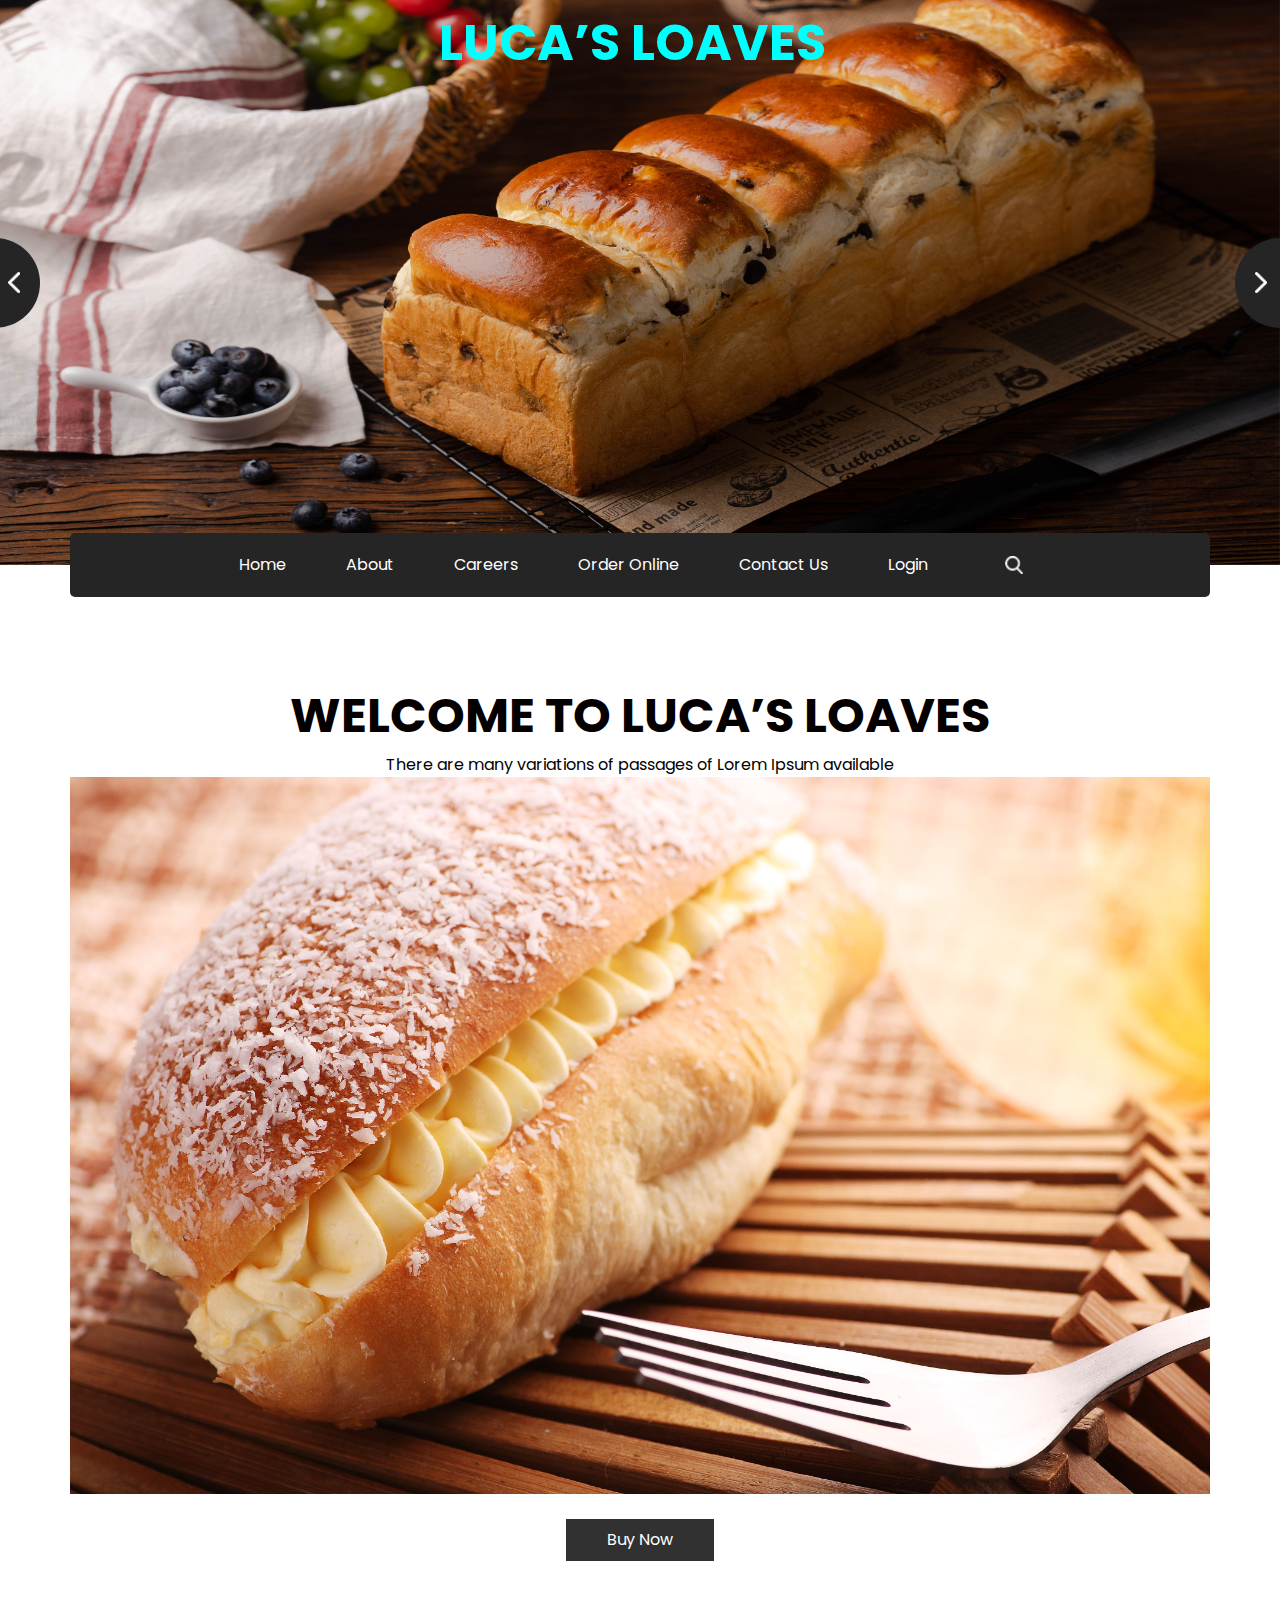
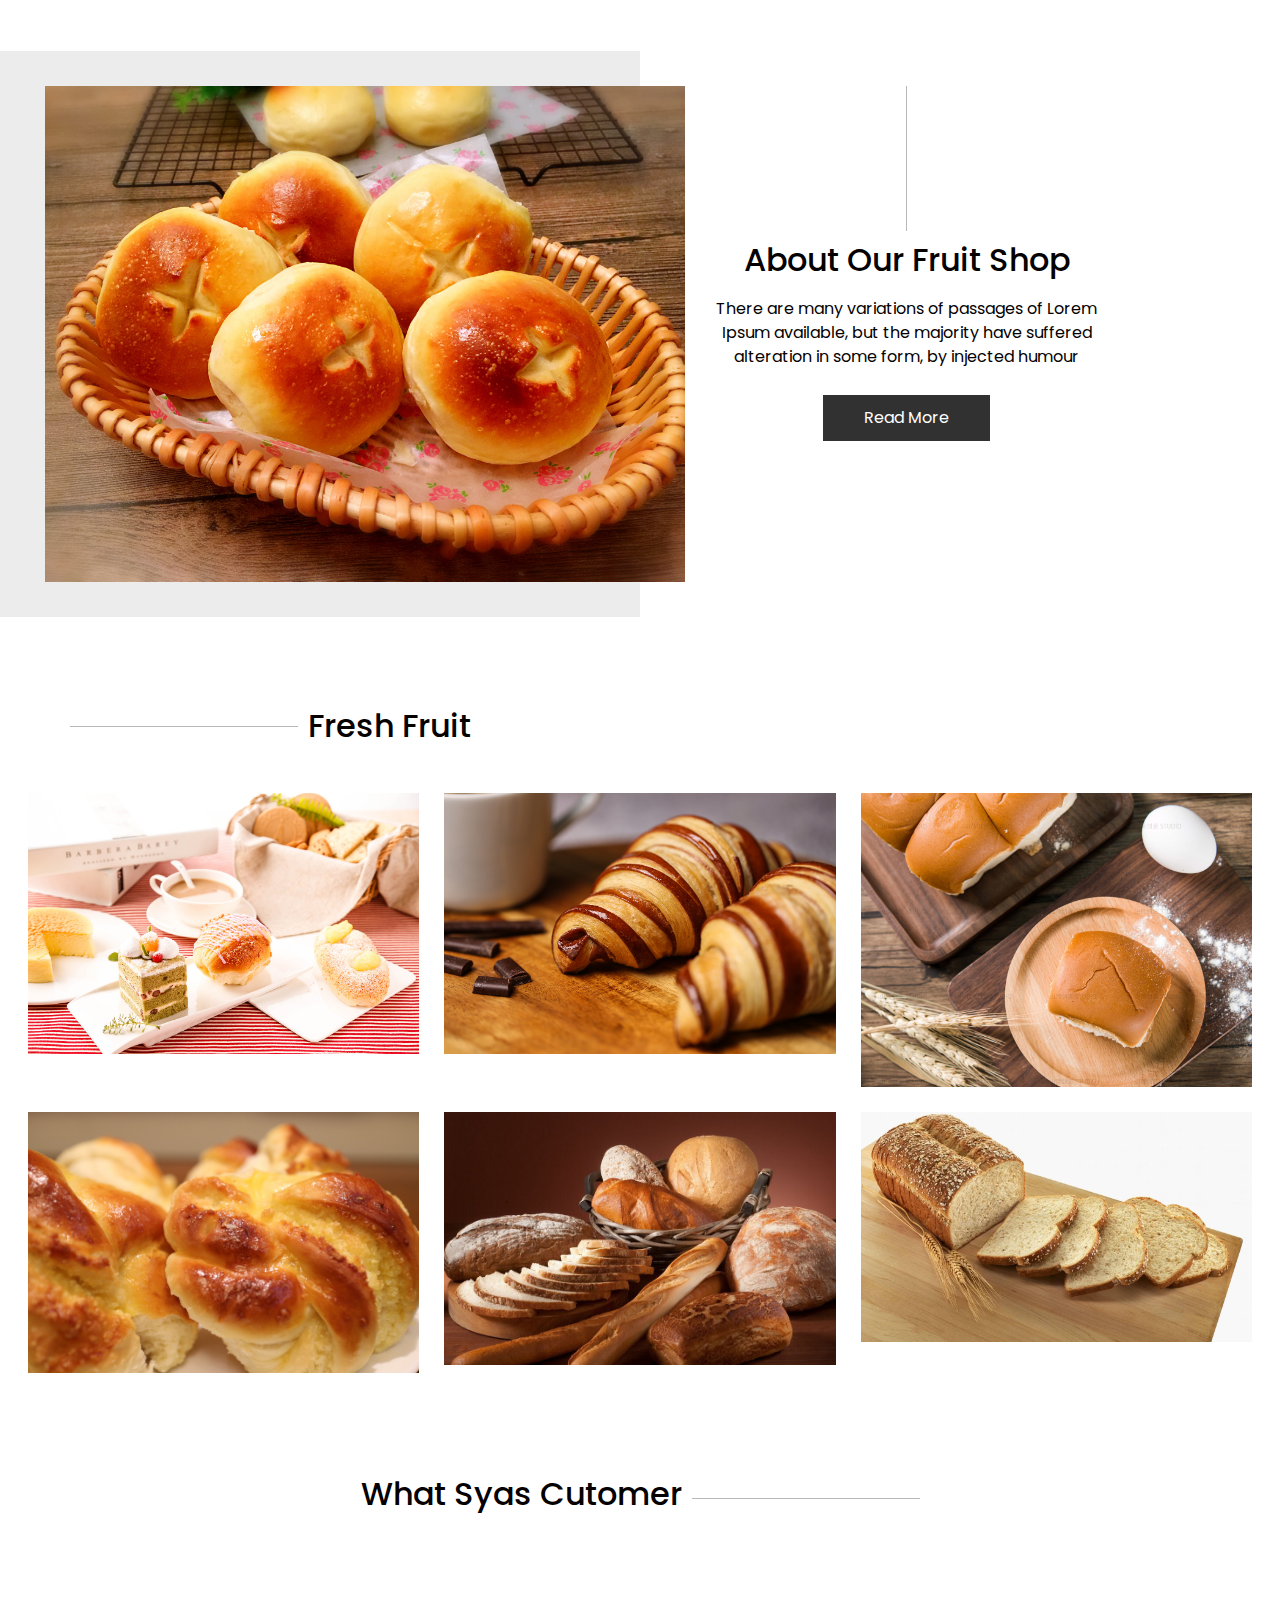
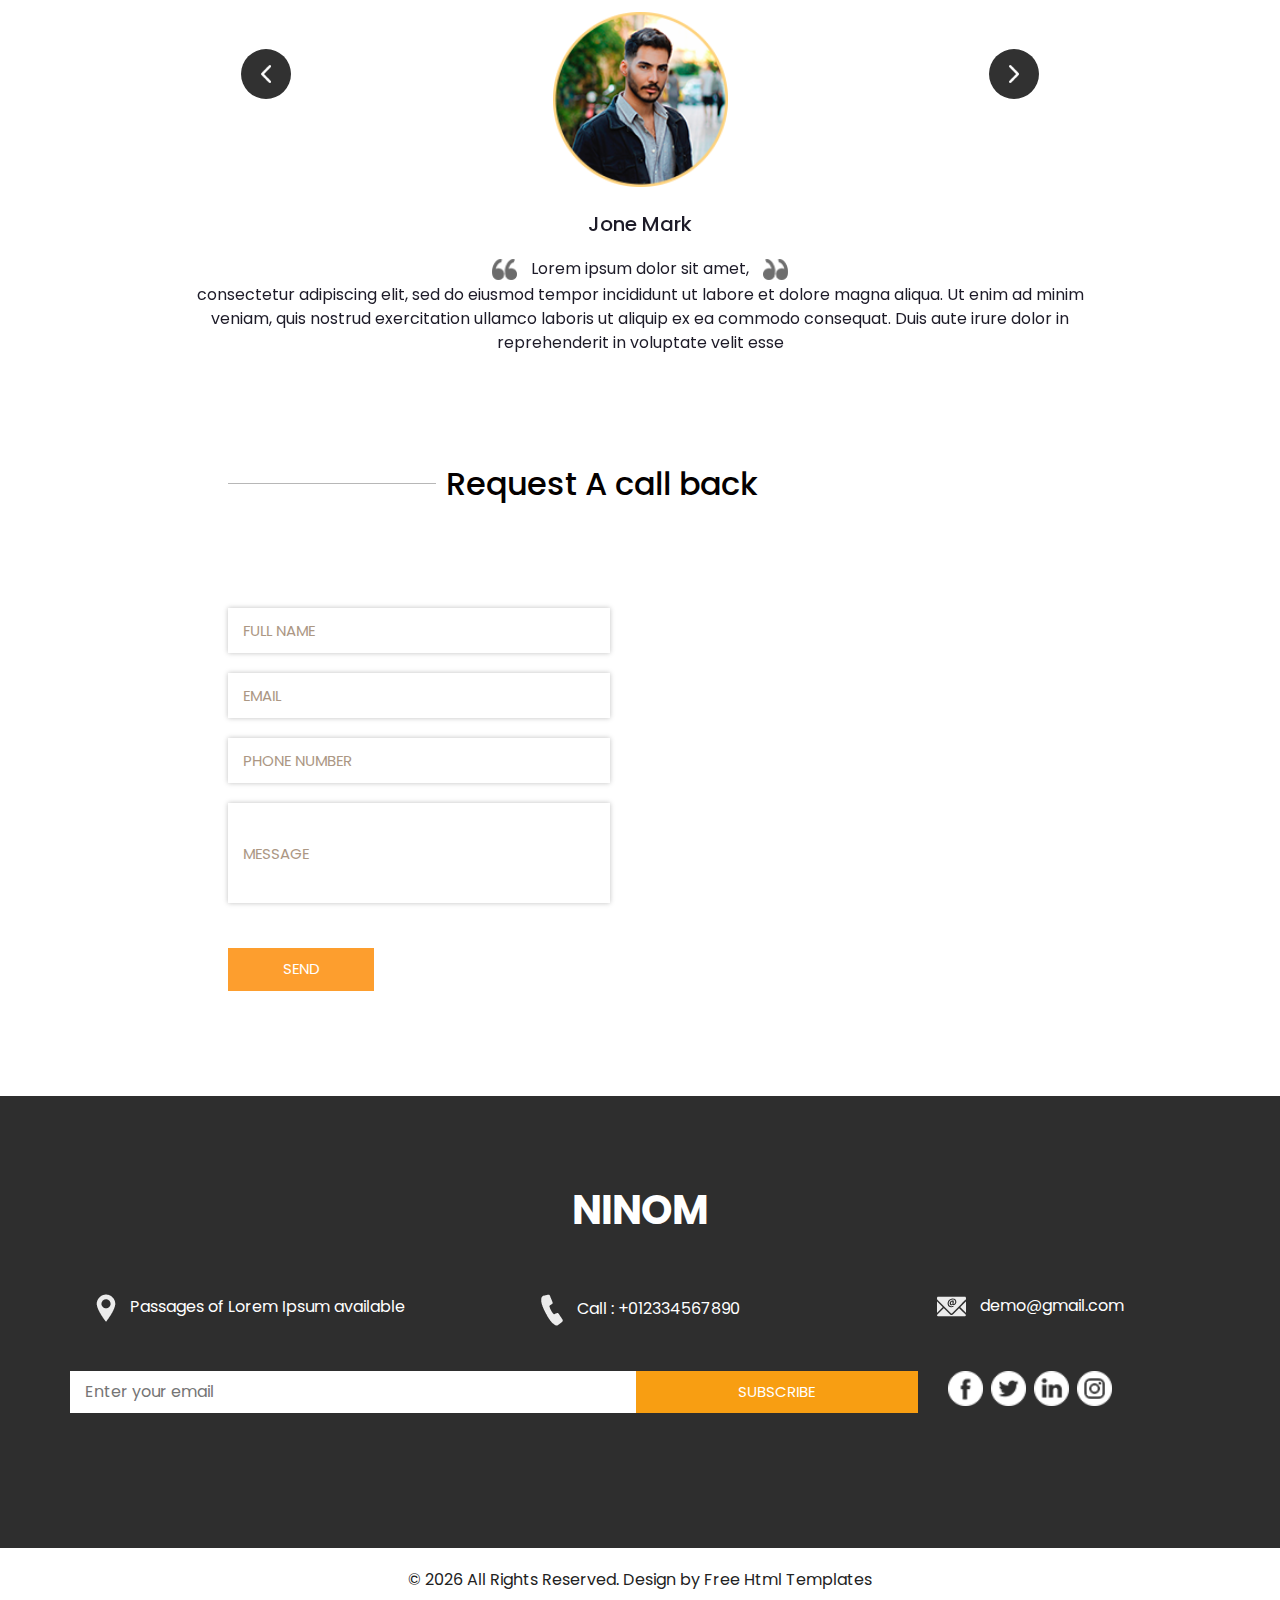
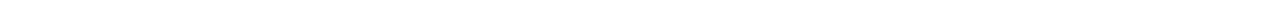
<file: index.html>
<!DOCTYPE html>
<html>

<head>
  <!-- Basic -->
  <meta charset="utf-8" />
  <meta http-equiv="X-UA-Compatible" content="IE=edge" />
  <!-- Mobile Metas -->
  <meta name="viewport" content="width=device-width, initial-scale=1, shrink-to-fit=no" />
  <!-- Site Metas -->
  <meta name="keywords" content="" />
  <meta name="description" content="" />
  <meta name="author" content="" />

  <title>Ninom</title>

  <!-- slider stylesheet -->
  <link rel="stylesheet" type="text/css" href="https://cdnjs.cloudflare.com/ajax/libs/OwlCarousel2/2.1.3/assets/owl.carousel.min.css" />

  <!-- bootstrap core css -->
  <link rel="stylesheet" type="text/css" href="css/bootstrap.css" />

  <!-- fonts style -->
  <link href="https://fonts.googleapis.com/css?family=Baloo+Chettan|Dosis:400,600,700|Poppins:400,600,700&display=swap" rel="stylesheet" />
  <!-- Custom styles for this template -->
  <link href="css/style.css" rel="stylesheet" />
  <!-- responsive style -->
  <link href="css/responsive.css" rel="stylesheet" />
</head>

<body>
  <div class="hero_area">
    <!-- header section strats -->
    <div class="brand_box">
      <a class="navbar-brand" href="index.html">
        <span>
          Luca’s Loaves
        </span>
      </a>
    </div>
    <!-- end header section -->
    <!-- slider section -->
    <section class=" slider_section position-relative">
      <div id="carouselExampleControls" class="carousel slide " data-ride="carousel">
        <div class="carousel-inner">
          <div class="carousel-item active">
            <div class="img-box">
              <img src="images/slider3-img.jpg" alt="" width="1600" height="565">
            </div>
          </div>
          <div class="carousel-item">
            <div class="img-box">
              <img src="images/slider2-img.jpg" alt="" width="1600" height="565">
            </div>
          </div>
          <div class="carousel-item">
            <div class="img-box">
              <img src="images/slider1-img.jpg" alt="" width="1600" height="565">
            </div>
          </div>
        </div>
        <a class="carousel-control-prev" href="#carouselExampleControls" role="button" data-slide="prev">
          <span class="sr-only">Previous</span>
        </a>
        <a class="carousel-control-next" href="#carouselExampleControls" role="button" data-slide="next">
          <span class="sr-only">Next</span>
        </a>
      </div>
    </section>
    <!-- end slider section -->
  </div>

  <!-- nav section -->

  <section class="nav_section">
    <div class="container">
      <div class="custom_nav2">
        <nav class="navbar navbar-expand custom_nav-container ">
          <button class="navbar-toggler" type="button" data-toggle="collapse" data-target="#navbarSupportedContent" aria-controls="navbarSupportedContent" aria-expanded="false" aria-label="Toggle navigation">
            <span class="navbar-toggler-icon"></span>
          </button>

          <div class="collapse navbar-collapse" id="navbarSupportedContent">
            <div class="d-flex  flex-column flex-lg-row align-items-center">
              <ul class="navbar-nav  ">
                <li class="nav-item active">
                  <a class="nav-link" href="index.html">Home <span class="sr-only">(current)</span></a>
                </li>
                <li class="nav-item">
                  <a class="nav-link" href="about.html">About </a>
                </li>
                <li class="nav-item">
                  <a class="nav-link" href="fruit.html">Careers</a>
                </li>
                <li class="nav-item">
                  <a class="nav-link" href="testimonial.html">Order Online</a>
                </li>
                <li class="nav-item">
                  <a class="nav-link" href="contact.html">Contact Us</a>
                </li>
                <li class="nav-item">
                  <a class="nav-link" href="#">Login</a>
                </li>
              </ul>
              <form class="form-inline my-2 my-lg-0 ml-0 ml-lg-4 mb-3 mb-lg-0">
                <button class="btn  my-2 my-sm-0 nav_search-btn" type="submit"></button>
              </form>
            </div>
          </div>
        </nav>
      </div>
    </div>
  </section>

  <!-- end nav section -->

  <!-- shop section -->

  <section class="shop_section layout_padding">
    <div class="container">
      <div class="box">
        <div class="detail-box">
          <h2>
            Welcome to Luca’s Loaves
          </h2>
          <p>
            There are many variations of passages of Lorem Ipsum available
          </p>
        </div>
        <div class="img-box">
          <img src="images/shop-img.jpg" alt="">
        </div>
        <div class="btn-box">
          <a href="">
            Buy Now
          </a>
        </div>
      </div>
    </div>
  </section>

  <!-- end shop section -->

  <!-- about section -->

  <section class="about_section">
    <div class="container-fluid">
      <div class="row">
        <div class="col-md-6 px-0">
          <div class="img-box">
            <img src="images/about-img.jpg" alt="">
          </div>
        </div>
        <div class="col-md-5">
          <div class="detail-box">
            <div class="heading_container">
              <hr>
              <h2>
                About Our Fruit Shop
              </h2>
            </div>
            <p>
              There are many variations of passages of Lorem Ipsum available, but the majority have suffered alteration in some form, by injected humour
            </p>
            <a href="">
              Read More
            </a>
          </div>
        </div>
      </div>
    </div>
  </section>

  <!-- end about section -->

  <!-- fruit section -->

  <section class="fruit_section layout_padding">
    <div class="container">
      <div class="heading_container">
        <hr>
        <h2>
          Fresh Fruit
        </h2>
      </div>
    </div>
    <div class="container-fluid">

      <div class="fruit_container">
        <div class="box">
          <img src="images/f-1.jpg" alt="">
          <div class="link_box">
            <h5>
              Orange
            </h5>
            <a href="">
              Buy Now
            </a>
          </div>
        </div>
        <div class="box">
          <img src="images/f-2.jpg" alt="">
          <div class="link_box">
            <h5>
              Blueberry
            </h5>
            <a href="">
              Buy Now
            </a>
          </div>
        </div>
        <div class="box">
          <img src="images/f-3.jpg" alt="">
          <div class="link_box">
            <h5>
              Banana
            </h5>
            <a href="">
              Buy Now
            </a>
          </div>
        </div>
        <div class="box">
          <img src="images/f-4.jpg" alt="">
          <div class="link_box">
            <h5>
              Apple
            </h5>
            <a href="">
              Buy Now
            </a>
          </div>
        </div>
        <div class="box">
          <img src="images/f-5.jpg" alt="">
          <div class="link_box">
            <h5>
              Mango
            </h5>
            <a href="">
              Buy Now
            </a>
          </div>
        </div>
        <div class="box">
          <img src="images/f-6.jpg" alt="">
          <div class="link_box">
            <h5>
              Strawberry
            </h5>
            <a href="">
              Buy Now
            </a>
          </div>
        </div>
      </div>
    </div>
  </section>

  <!-- end fruit section -->


  <!-- client section -->

  <section class="client_section layout_padding-bottom">
    <div class="container ">
      <div class="heading_container">
        <h2>
          What Syas Cutomer
        </h2>
        <hr>
      </div>
      <div id="carouselExample2Controls" class="carousel slide" data-ride="carousel">
        <div class="carousel-inner">
          <div class="carousel-item active">
            <div class="client_container layout_padding-top">
              <div class="img-box">
                <img src="images/client-img.png" alt="">
              </div>
              <div class="detail-box">
                <h5>
                  Jone Mark
                </h5>
                <p>
                  <img src="images/left-quote.png" alt="">
                  <span>
                    Lorem ipsum dolor sit amet,
                  </span>
                  <img src="images/right-quote.png" alt=""> <br>
                  consectetur adipiscing elit, sed do eiusmod tempor incididunt ut labore et dolore magna aliqua. Ut enim ad minim
                  veniam, quis nostrud exercitation ullamco laboris ut aliquip ex ea commodo
                  consequat. Duis aute irure dolor in reprehenderit in voluptate velit esse
                </p>
              </div>
            </div>
          </div>
          <div class="carousel-item">
            <div class="client_container layout_padding-top">
              <div class="img-box">
                <img src="images/client-img.png" alt="">
              </div>
              <div class="detail-box">
                <h5>
                  Jone Mark
                </h5>
                <p>
                  <img src="images/left-quote.png" alt="">
                  <span>
                    Lorem ipsum dolor sit amet,
                  </span>
                  <img src="images/right-quote.png" alt=""> <br>
                  consectetur adipiscing elit, sed do eiusmod tempor incididunt ut labore et dolore magna aliqua. Ut enim ad minim
                  veniam, quis nostrud exercitation ullamco laboris ut aliquip ex ea commodo
                  consequat. Duis aute irure dolor in reprehenderit in voluptate velit esse
                </p>
              </div>
            </div>
          </div>
          <div class="carousel-item">
            <div class="client_container layout_padding-top">
              <div class="img-box">
                <img src="images/client-img.png" alt="">
              </div>
              <div class="detail-box">
                <h5>
                  Jone Mark
                </h5>
                <p>
                  <img src="images/left-quote.png" alt="">
                  <span>
                    Lorem ipsum dolor sit amet,
                  </span>
                  <img src="images/right-quote.png" alt=""> <br>
                  consectetur adipiscing elit, sed do eiusmod tempor incididunt ut labore et dolore magna aliqua. Ut enim ad minim
                  veniam, quis nostrud exercitation ullamco laboris ut aliquip ex ea commodo
                  consequat. Duis aute irure dolor in reprehenderit in voluptate velit esse
                </p>
              </div>
            </div>
          </div>
        </div>
        <a class="carousel-control-prev" href="#carouselExample2Controls" role="button" data-slide="prev">
          <span class="sr-only">Previous</span>
        </a>
        <a class="carousel-control-next" href="#carouselExample2Controls" role="button" data-slide="next">
          <span class="sr-only">Next</span>
        </a>
      </div>

    </div>
  </section>

  <!-- end client section -->


  <!-- contact section -->
  <section class="contact_section layout_padding-bottom">
    <div class="container-fluid">
      <div class="row">
        <div class="offset-lg-2 col-md-10 offset-md-1">
          <div class="heading_container">
            <hr>
            <h2>
              Request A call back
            </h2>
          </div>
        </div>
      </div>

      <div class="layout_padding2-top">
        <div class="row">
          <div class="col-lg-4 offset-lg-2 col-md-5 offset-md-1">
            <form action="">
              <div class="contact_form-container">
                <div>
                  <div>
                    <input type="text" placeholder="Full Name" />
                  </div>
                  <div>
                    <input type="email" placeholder="Email" />
                  </div>
                  <div>
                    <input type="text" placeholder="Phone Number" />
                  </div>
                  <div>
                    <input type="text" class="message_input" placeholder="Message" />
                  </div>
                  <div>
                    <button type="submit">
                      Send
                    </button>
                  </div>
                </div>
              </div>
            </form>
          </div>
          <div class="col-md-6 px-0">
            <div class="map_container">
              <div class="map-responsive">
                <iframe src="https://www.google.com/maps/embed/v1/place?key=AIzaSyA0s1a7phLN0iaD6-UE7m4qP-z21pH0eSc&q=Eiffel+Tower+Paris+France" width="600" height="300" frameborder="0" style="border:0; width: 100%; height:100%" allowfullscreen></iframe>
              </div>
            </div>
          </div>
        </div>
      </div>
    </div>
  </section>
  <!-- end contact section -->


  <!-- info section -->

  <section class="info_section layout_padding">
    <div class="container">
      <div class="info_logo">
        <h2>
          NiNom
        </h2>
      </div>
      <div class="info_contact">
        <div class="row">
          <div class="col-md-4">
            <a href="">
              <img src="images/location.png" alt="">
              <span>
                Passages of Lorem Ipsum available
              </span>
            </a>
          </div>
          <div class="col-md-4">
            <a href="">
              <img src="images/call.png" alt="">
              <span>
                Call : +012334567890
              </span>
            </a>
          </div>
          <div class="col-md-4">
            <a href="">
              <img src="images/mail.png" alt="">
              <span>
                demo@gmail.com
              </span>
            </a>
          </div>
        </div>
      </div>
      <div class="row">
        <div class="col-md-8 col-lg-9">
          <div class="info_form">
            <form action="">
              <input type="text" placeholder="Enter your email">
              <button>
                subscribe
              </button>
            </form>
          </div>
        </div>
        <div class="col-md-4 col-lg-3">
          <div class="info_social">
            <div>
              <a href="">
                <img src="images/facebook-logo-button.png" alt="">
              </a>
            </div>
            <div>
              <a href="">
                <img src="images/twitter-logo-button.png" alt="">
              </a>
            </div>
            <div>
              <a href="">
                <img src="images/linkedin.png" alt="">
              </a>
            </div>
            <div>
              <a href="">
                <img src="images/instagram.png" alt="">
              </a>
            </div>
          </div>
        </div>
      </div>

    </div>
  </section>

  <!-- end info section -->


  <!-- footer section -->
  <section class="container-fluid footer_section ">
    <p>
      &copy; <span id="displayYear"></span> All Rights Reserved. Design by
      <a href="https://html.design/">Free Html Templates</a>
    </p>
  </section>
  <!-- footer section -->

  <script type="text/javascript" src="js/jquery-3.4.1.min.js"></script>
  <script type="text/javascript" src="js/bootstrap.js"></script>
  <script type="text/javascript" src="js/custom.js"></script>

</body>

</html>
</file>
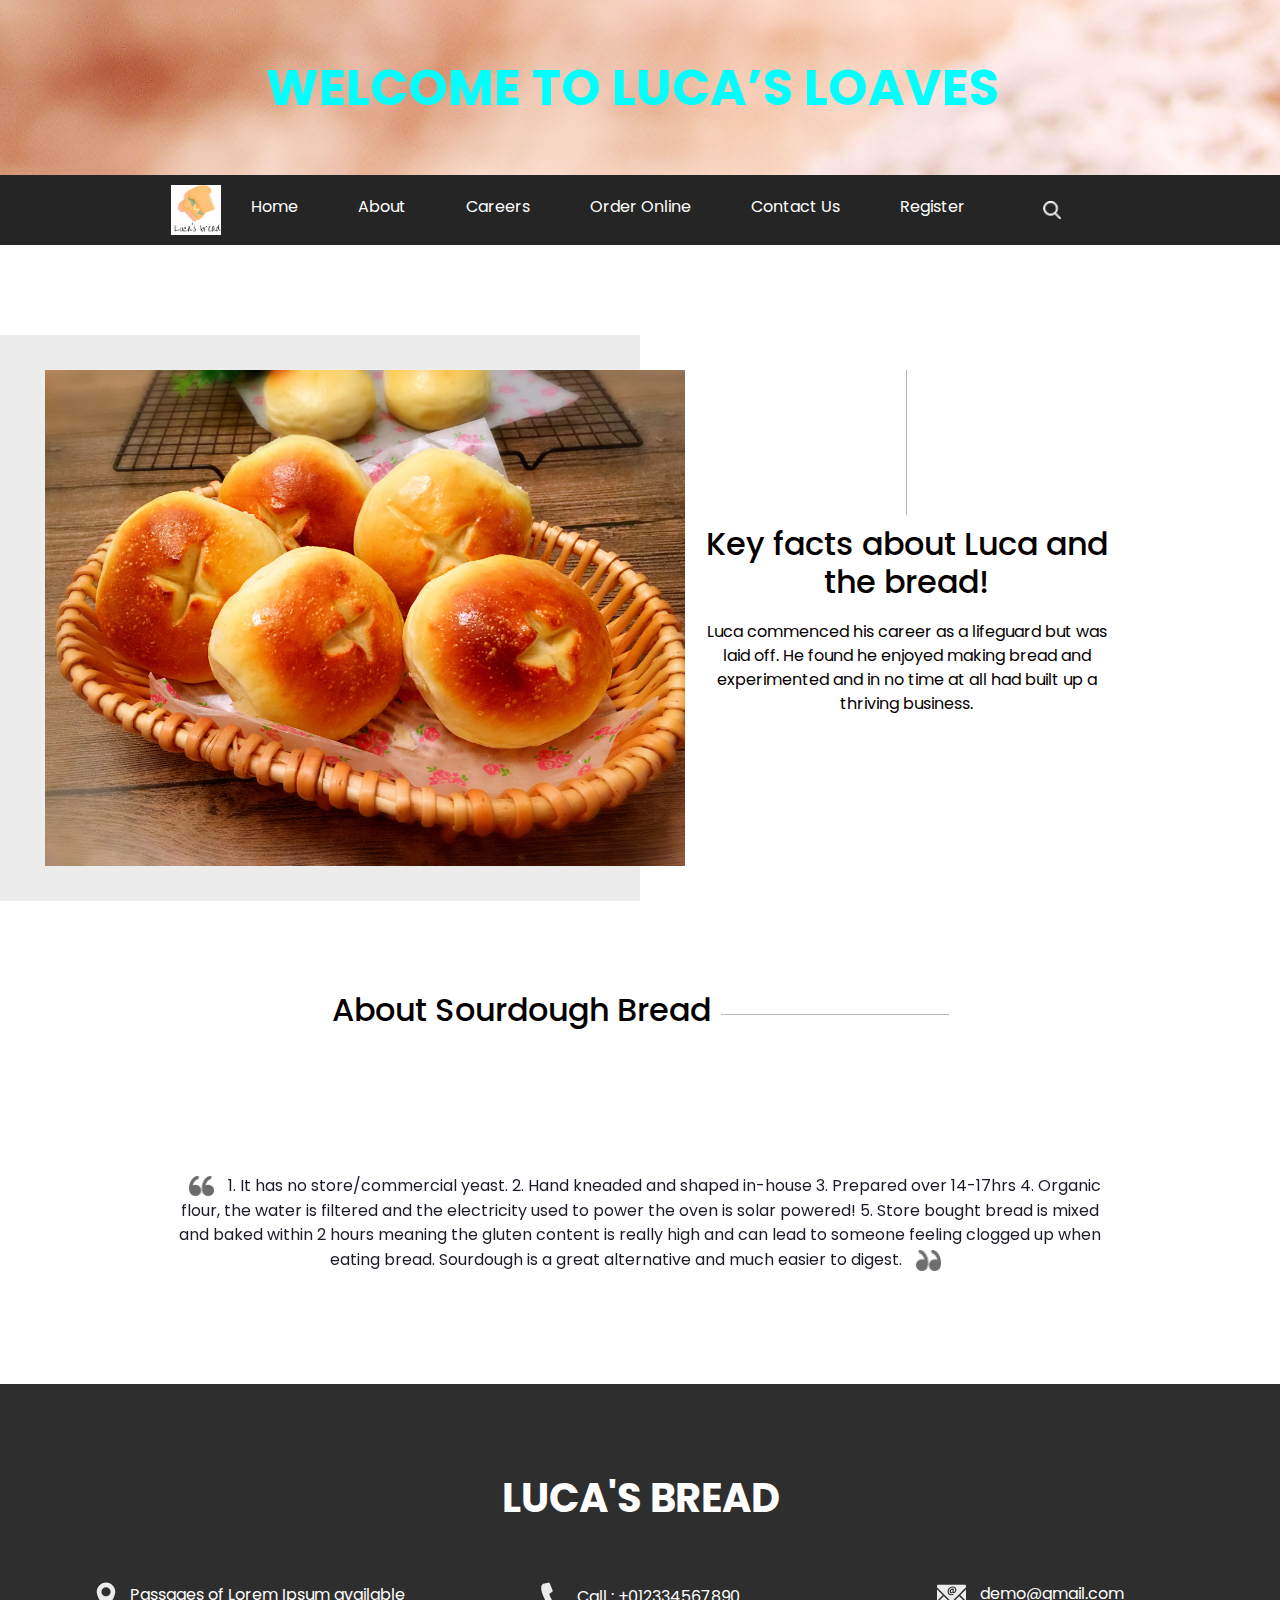
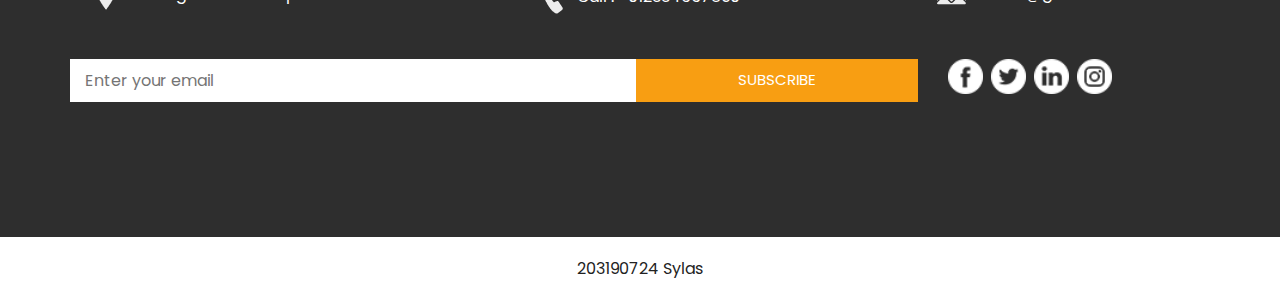
<file: about.html>
<!DOCTYPE html>
<html>

<head>
  <!-- Basic -->
  <meta charset="utf-8" />
  <meta http-equiv="X-UA-Compatible" content="IE=edge" />
  <!-- Mobile Metas -->
  <meta name="viewport" content="width=device-width, initial-scale=1, shrink-to-fit=no" />
  <!-- Site Metas -->
  <meta name="keywords" content="" />
  <meta name="description" content="" />
  <meta name="author" content="" />

  <title>Luca's bread</title>

  <!-- slider stylesheet -->
  <link rel="stylesheet" type="text/css" href="https://cdnjs.cloudflare.com/ajax/libs/OwlCarousel2/2.1.3/assets/owl.carousel.min.css" />

  <!-- bootstrap core css -->
  <link rel="stylesheet" type="text/css" href="css/bootstrap.css" />

  <!-- fonts style -->
  <link href="https://fonts.googleapis.com/css?family=Baloo+Chettan|Dosis:400,600,700|Poppins:400,600,700&display=swap" rel="stylesheet" />
  <!-- Custom styles for this template -->
  <link href="css/style.css" rel="stylesheet" />
  <!-- responsive style -->
  <link href="css/responsive.css" rel="stylesheet" />
</head>

<body class="sub_page">
  <div class="hero_area">
    <!-- header section strats -->
    <div class="brand_box">
      <a class="navbar-brand" href="index.html">
        <span>
          WELCOME TO LUCA’S LOAVES
        </span>
      </a>
    </div>
    <!-- end header section -->
  </div>

  <!-- nav section -->

  <section class="nav_section">
    <div class="container">
      <div class="custom_nav2">
		
        <nav class="navbar navbar-expand custom_nav-container ">
          <button class="navbar-toggler" type="button" data-toggle="collapse" data-target="#navbarSupportedContent" aria-controls="navbarSupportedContent" aria-expanded="false" aria-label="Toggle navigation">
            <span class="navbar-toggler-icon"></span>
          </button>

          <div class="collapse navbar-collapse" id="navbarSupportedContent">
            <div class="d-flex  flex-column flex-lg-row align-items-center">
              <ul class="navbar-nav  ">
				  <img src="images/logo.png" alt="" width="50" height="50">
                <li class="nav-item active">
                  <a class="nav-link" href="index.html">Home <span class="sr-only">(current)</span></a>
                </li>
                <li class="nav-item">
                  <a class="nav-link" href="about.html">About </a>
                </li>
                <li class="nav-item">
                  <a class="nav-link" href="upload.html">Careers</a>
                </li>
                <li class="nav-item">
                  <a class="nav-link" href="orderonline.php">Order Online</a>
                </li>
                <li class="nav-item">
                  <a class="nav-link" href="contact.html">Contact Us</a>
                </li>
                <li class="nav-item">
                  <a class="nav-link" href="#">Register</a>
                </li>
              </ul>
              <form class="form-inline my-2 my-lg-0 ml-0 ml-lg-4 mb-3 mb-lg-0">
                <button class="btn  my-2 my-sm-0 nav_search-btn" type="submit"></button>
              </form>
            </div>
          </div>
        </nav>
      </div>
    </div>
  </section>

  <!-- end nav section -->

  <!-- about section -->

  <section class="about_section layout_padding">
    <div class="container-fluid">
      <div class="row">
        <div class="col-md-6 px-0">
          <div class="img-box">
            <img src="images/about-img.jpg" alt="">
          </div>
        </div>
        <div class="col-md-5">
          <div class="detail-box">
            <div class="heading_container">
              <hr>
              <h2>
                Key facts about Luca and the bread!
              </h2>
            </div>
            <p>
              Luca commenced his career as a lifeguard but was laid off. He found he enjoyed making bread and experimented and in no time at all had built up a thriving business.
            </p>
            
          </div>
        </div>
      </div>
    </div>
  </section>

  <!-- end about section -->
	
<section class="client_section layout_padding-bottom">
    <div class="container ">
      <div class="heading_container">
        <h2>
          About Sourdough Bread
        </h2>
        <hr>
      </div>
      <div id="carouselExample2Controls" class="carousel slide" data-ride="carousel">
        <div class="carousel-inner">
          <div class="carousel-item active">
            <div class="client_container layout_padding-top">
              <div class="detail-box">
                <p>
                  <img src="images/left-quote.png" alt="">
                  <span>
                    1. It has no store/commercial yeast.
                  </span>
				  <span>
					2. Hand kneaded and shaped in-house
					</span>
					<span>
					3. Prepared over 14-17hrs
					</span>
					<span>
					4. Organic flour, the water is filtered and the electricity used to power the oven is solar powered!
					</span>
					<span>
					5. Store bought bread is mixed and baked within 2 hours meaning the gluten content is really high and can lead to someone feeling clogged up when eating bread. Sourdough is a great alternative and much easier to digest.
					</span>
                  <img src="images/right-quote.png" alt="">
                </p>
              </div>
            </div>
          </div>
		 </div>
      </div>
    </div>
  </section>


  <!-- info section -->

  <section class="info_section layout_padding">
    <div class="container">
      <div class="info_logo">
        <h2>
          Luca's bread
        </h2>
      </div>
      <div class="info_contact">
        <div class="row">
          <div class="col-md-4">
            <a href="">
              <img src="images/location.png" alt="">
              <span>
                Passages of Lorem Ipsum available
              </span>
            </a>
          </div>
          <div class="col-md-4">
            <a href="">
              <img src="images/call.png" alt="">
              <span>
                Call : +012334567890
              </span>
            </a>
          </div>
          <div class="col-md-4">
            <a href="">
              <img src="images/mail.png" alt="">
              <span>
                demo@gmail.com
              </span>
            </a>
          </div>
        </div>
      </div>
      <div class="row">
        <div class="col-md-8 col-lg-9">
          <div class="info_form">
            <form action="">
              <input type="text" placeholder="Enter your email">
              <button>
                subscribe
              </button>
            </form>
          </div>
        </div>
        <div class="col-md-4 col-lg-3">
          <div class="info_social">
            <div>
              <a href="">
                <img src="images/facebook-logo-button.png" alt="">
              </a>
            </div>
            <div>
              <a href="">
                <img src="images/twitter-logo-button.png" alt="">
              </a>
            </div>
            <div>
              <a href="">
                <img src="images/linkedin.png" alt="">
              </a>
            </div>
            <div>
              <a href="">
                <img src="images/instagram.png" alt="">
              </a>
            </div>
          </div>
        </div>
      </div>

    </div>
  </section>

  <!-- end info section -->


  <!-- footer section -->
  <section class="container-fluid footer_section">
    <p>
      203190724 Sylas
    </p>
  </section>
  <!-- footer section -->


  <script type="text/javascript" src="js/jquery-3.4.1.min.js"></script>
  <script type="text/javascript" src="js/bootstrap.js"></script>
  <script type="text/javascript" src="js/custom.js"></script>
</body>

</html>
</file>
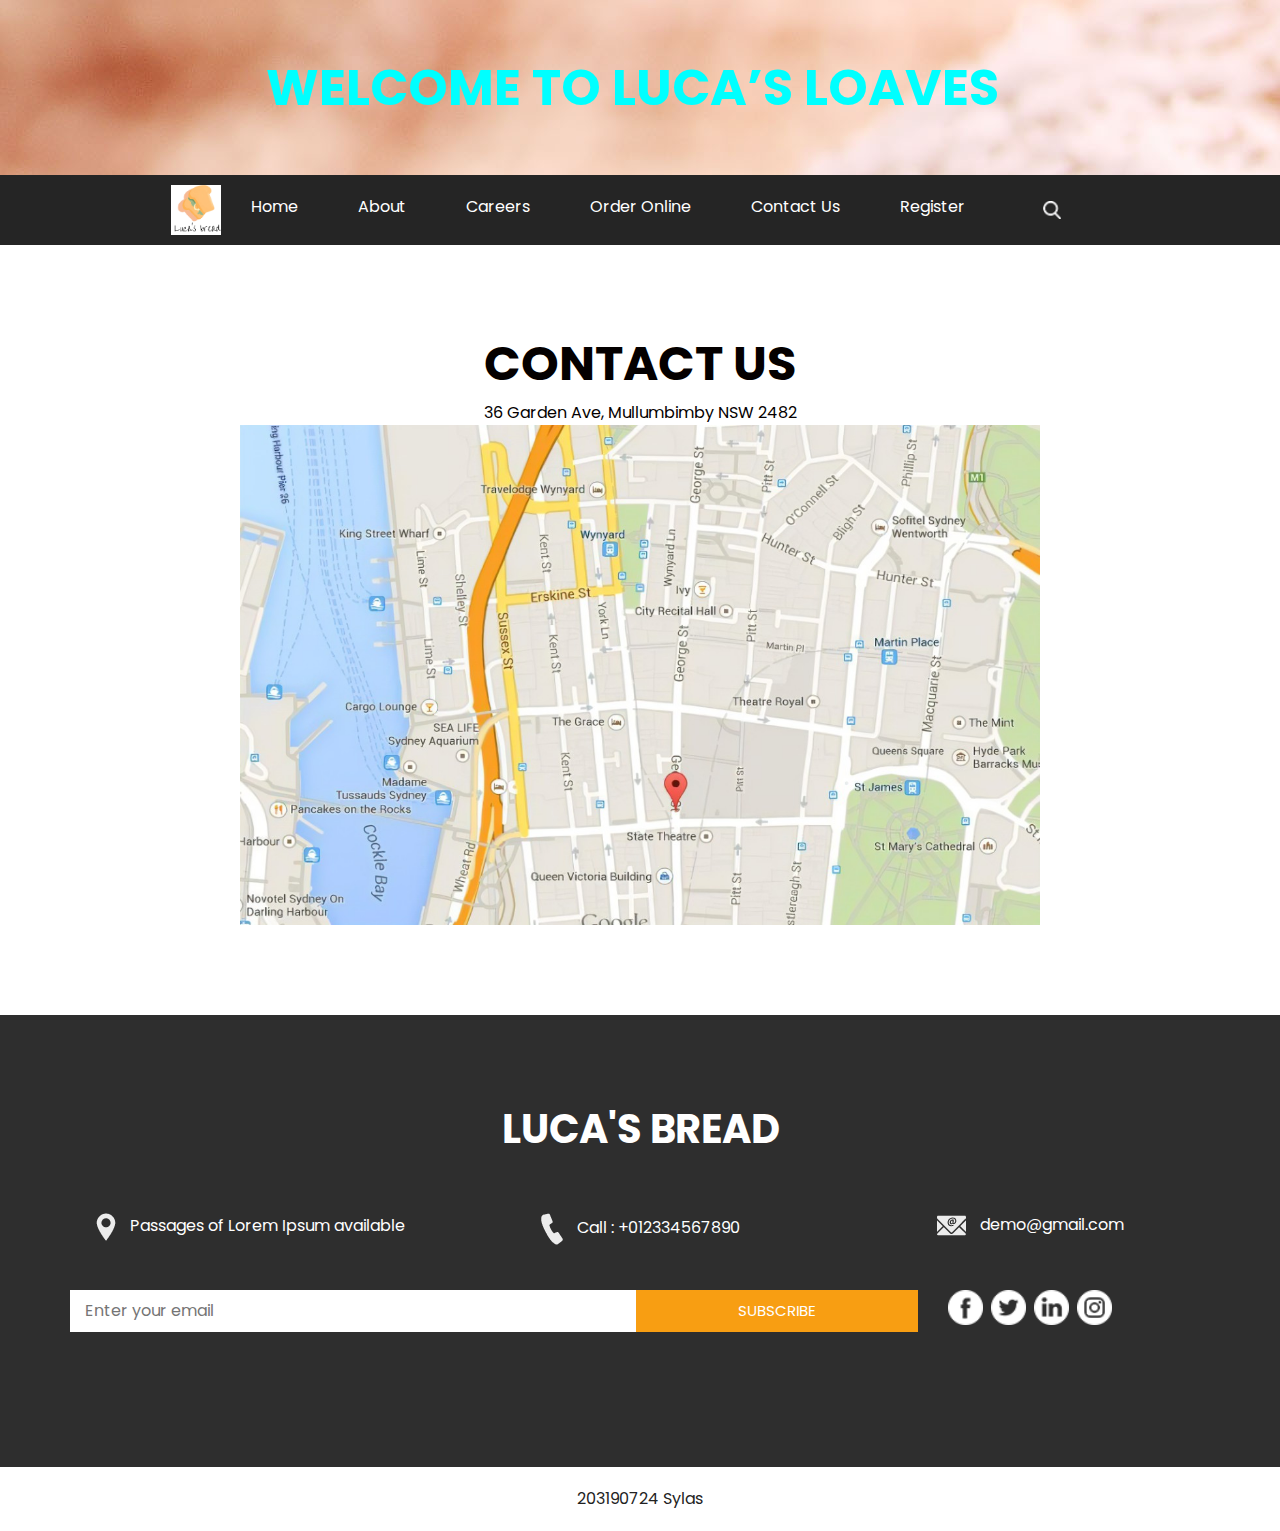
<file: contact.html>
<!DOCTYPE html>
<html>

<head>
  <!-- Basic -->
  <meta charset="utf-8" />
  <meta http-equiv="X-UA-Compatible" content="IE=edge" />
  <!-- Mobile Metas -->
  <meta name="viewport" content="width=device-width, initial-scale=1, shrink-to-fit=no" />
  <!-- Site Metas -->
  <meta name="keywords" content="" />
  <meta name="description" content="" />
  <meta name="author" content="" />

  <title>Luca's bread</title>

  <!-- slider stylesheet -->
  <link rel="stylesheet" type="text/css" href="https://cdnjs.cloudflare.com/ajax/libs/OwlCarousel2/2.1.3/assets/owl.carousel.min.css" />

  <!-- bootstrap core css -->
  <link rel="stylesheet" type="text/css" href="css/bootstrap.css" />

  <!-- fonts style -->
  <link href="https://fonts.googleapis.com/css?family=Baloo+Chettan|Dosis:400,600,700|Poppins:400,600,700&display=swap" rel="stylesheet" />
  <!-- Custom styles for this template -->
  <link href="css/style.css" rel="stylesheet" />
  <!-- responsive style -->
  <link href="css/responsive.css" rel="stylesheet" />
</head>

<body class="sub_page">
  <div class="hero_area">
    <!-- header section strats -->
    <div class="brand_box">
      <a class="navbar-brand" href="index.html">
        <span>
          WELCOME TO LUCA’S LOAVES
        </span>
      </a>
    </div>
    <!-- end header section -->
  </div>

  <!-- nav section -->

   <section class="nav_section">
    <div class="container">
      <div class="custom_nav2">
        <nav class="navbar navbar-expand custom_nav-container ">
          <button class="navbar-toggler" type="button" data-toggle="collapse" data-target="#navbarSupportedContent" aria-controls="navbarSupportedContent" aria-expanded="false" aria-label="Toggle navigation">
            <span class="navbar-toggler-icon"></span>
          </button>

          <div class="collapse navbar-collapse" id="navbarSupportedContent">
            <div class="d-flex  flex-column flex-lg-row align-items-center">
              <ul class="navbar-nav  ">
              <img src="images/logo.png" alt="" width="50" height="50">
                <li class="nav-item active">
                  <a class="nav-link" href="index.html">Home <span class="sr-only">(current)</span></a>
                </li>
                <li class="nav-item">
                  <a class="nav-link" href="about.html">About </a>
                </li>
                <li class="nav-item">
                  <a class="nav-link" href="upload.html">Careers</a>
                </li>
                <li class="nav-item">
                  <a class="nav-link" href="orderonline.php">Order Online</a>
                </li>
                <li class="nav-item">
                  <a class="nav-link" href="contact.html">Contact Us</a>
                </li>
                <li class="nav-item">
                  <a class="nav-link" href="#">Register</a>
                </li>
              </ul>
              <form class="form-inline my-2 my-lg-0 ml-0 ml-lg-4 mb-3 mb-lg-0">
                <button class="btn  my-2 my-sm-0 nav_search-btn" type="submit"></button>
              </form>
            </div>
          </div>
        </nav>
      </div>
    </div>
  </section>

  <!-- end nav section -->


  <section class="shop_section layout_padding">
    <div class="container">
      <div class="box">
        <div class="detail-box">
          <h2>
            Contact Us
          </h2>
          <p>
            36 Garden Ave, Mullumbimby NSW 2482
          </p>
        </div>
        <div class="img-box">
          <img src="images/map.jpg" alt="" width="800" height="500">
        </div>
      </div>
    </div>
  </section>


  <!-- info section -->

  <section class="info_section layout_padding">
    <div class="container">
      <div class="info_logo">
        <h2>
          Luca's bread
        </h2>
      </div>
      <div class="info_contact">
        <div class="row">
          <div class="col-md-4">
            <a href="">
              <img src="images/location.png" alt="">
              <span>
                Passages of Lorem Ipsum available
              </span>
            </a>
          </div>
          <div class="col-md-4">
            <a href="">
              <img src="images/call.png" alt="">
              <span>
                Call : +012334567890
              </span>
            </a>
          </div>
          <div class="col-md-4">
            <a href="">
              <img src="images/mail.png" alt="">
              <span>
                demo@gmail.com
              </span>
            </a>
          </div>
        </div>
      </div>
      <div class="row">
        <div class="col-md-8 col-lg-9">
          <div class="info_form">
            <form action="">
              <input type="text" placeholder="Enter your email">
              <button>
                subscribe
              </button>
            </form>
          </div>
        </div>
        <div class="col-md-4 col-lg-3">
          <div class="info_social">
            <div>
              <a href="">
                <img src="images/facebook-logo-button.png" alt="">
              </a>
            </div>
            <div>
              <a href="">
                <img src="images/twitter-logo-button.png" alt="">
              </a>
            </div>
            <div>
              <a href="">
                <img src="images/linkedin.png" alt="">
              </a>
            </div>
            <div>
              <a href="">
                <img src="images/instagram.png" alt="">
              </a>
            </div>
          </div>
        </div>
      </div>

    </div>
  </section>

  <!-- end info section -->


  <!-- footer section -->
  <section class="container-fluid footer_section">
    <p>
      203190724 Sylas
    </p>
  </section>
  <!-- footer section -->


  <script type="text/javascript" src="js/jquery-3.4.1.min.js"></script>
  <script type="text/javascript" src="js/bootstrap.js"></script>
  <script type="text/javascript" src="js/custom.js"></script>

</body>

</html>
</file>
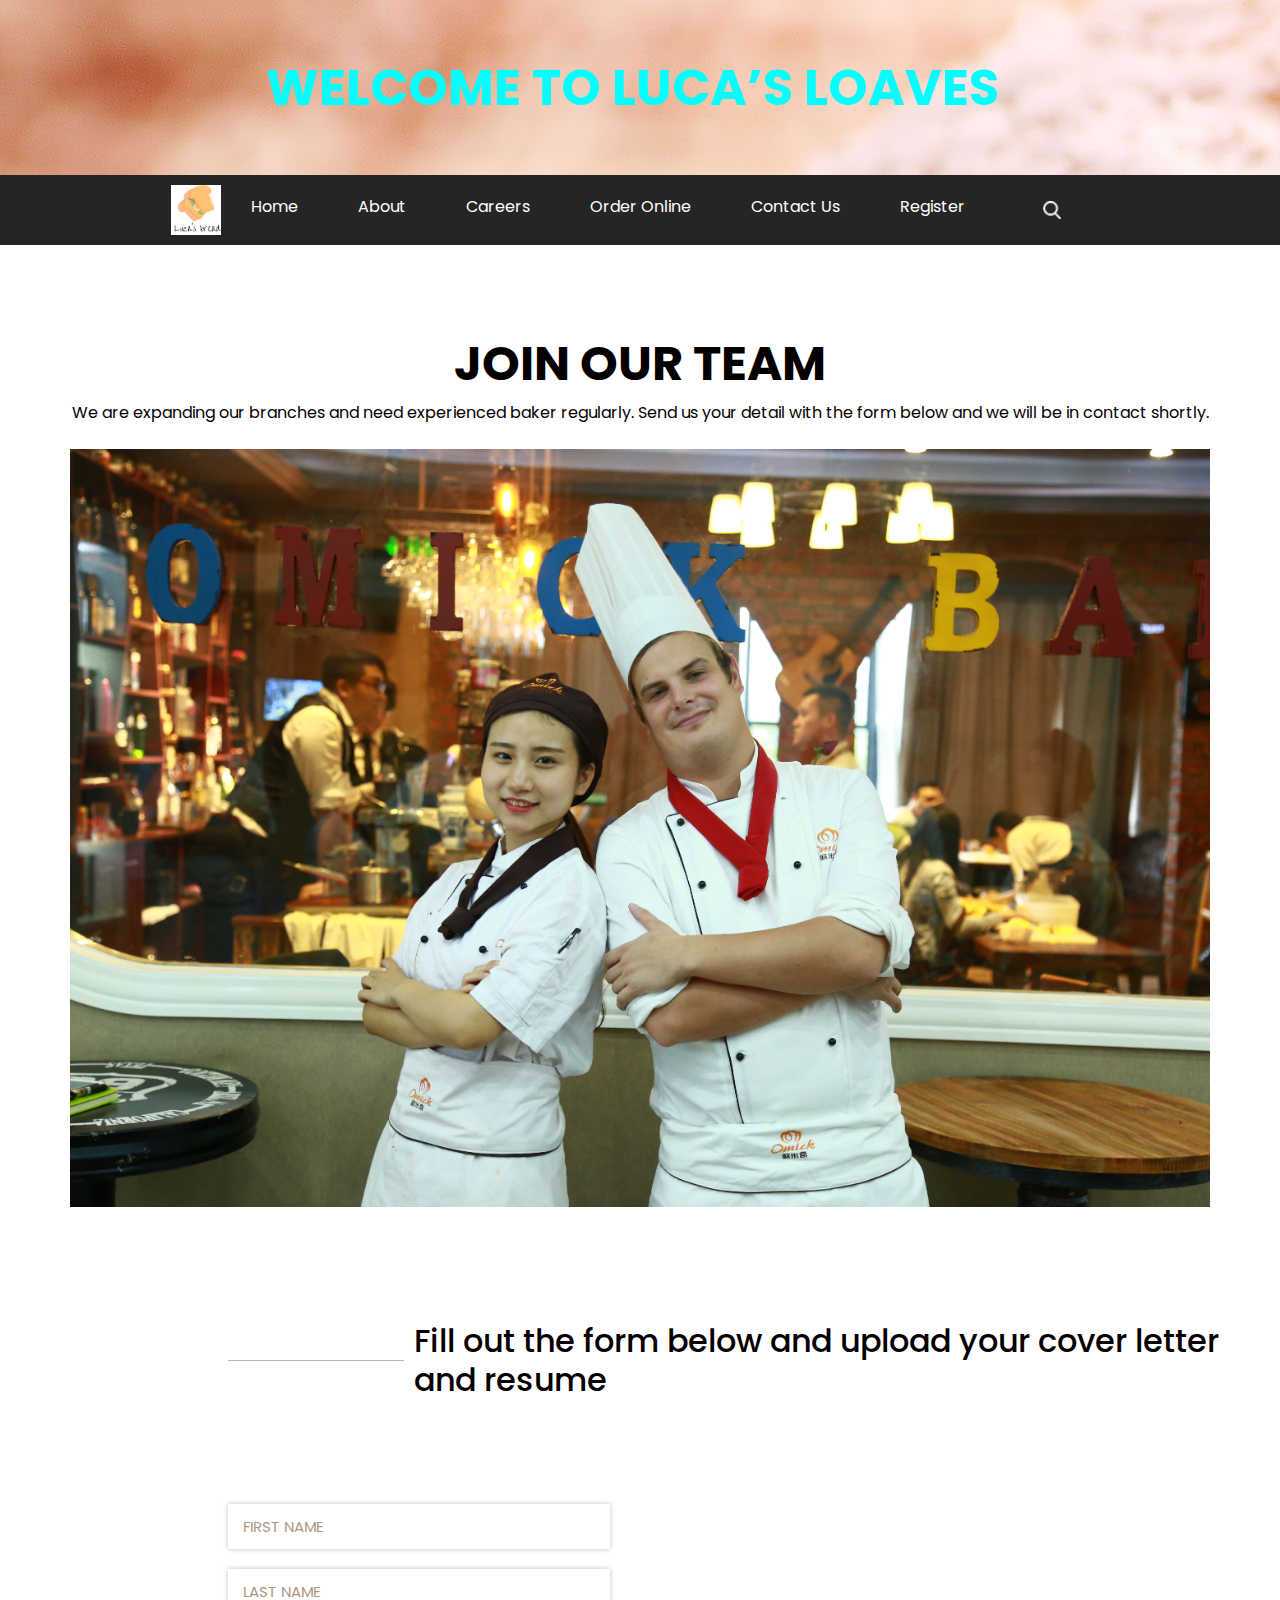
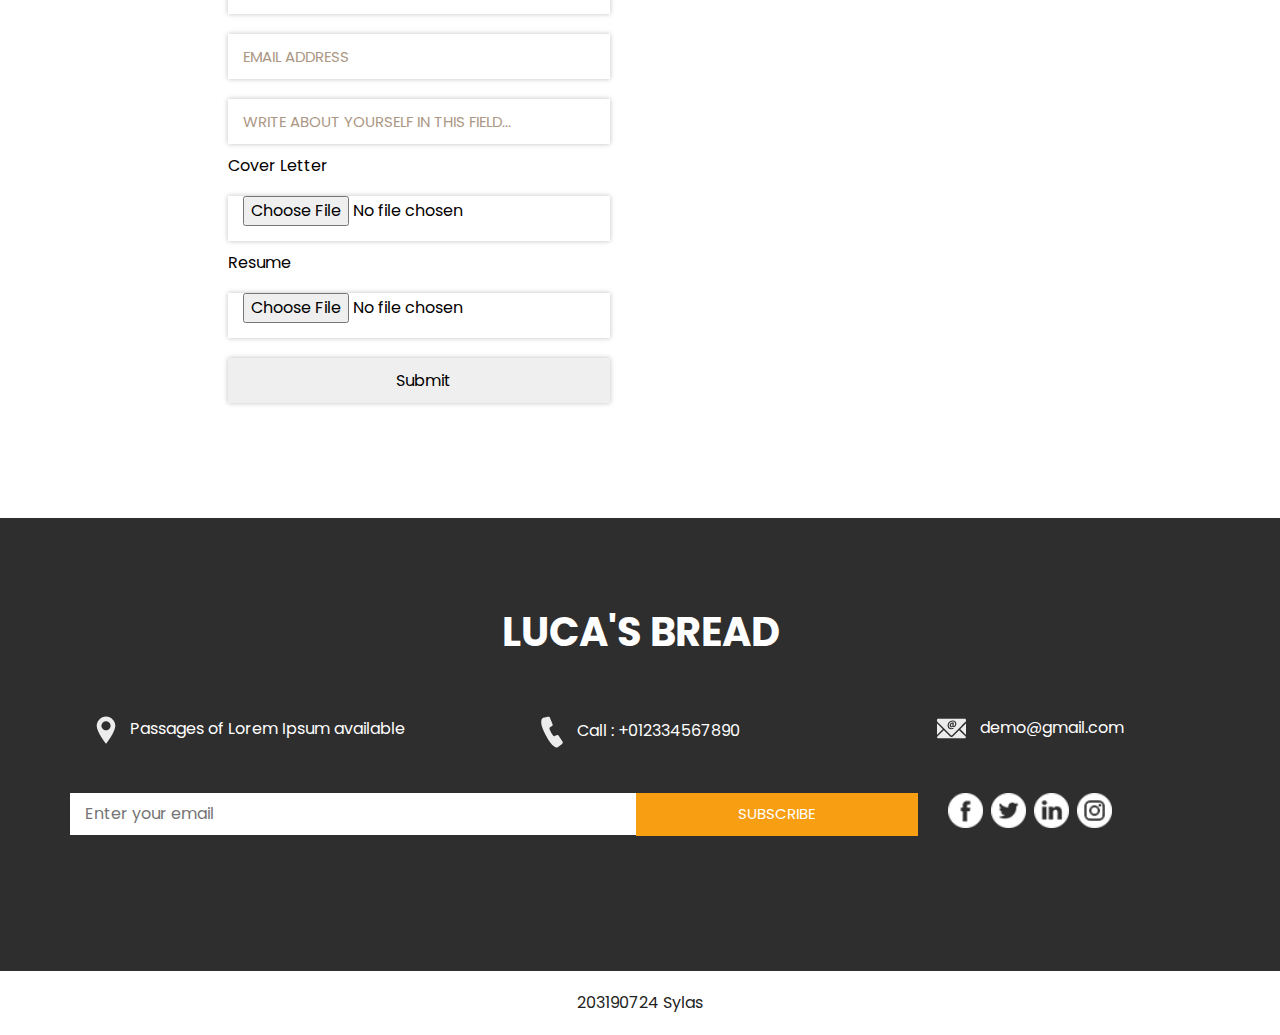
<file: upload.html>
<!DOCTYPE html>
<html xmlns="http://www.w3.org/1999/xhtml">
<head>
  <!-- Basic -->
  <meta charset="utf-8" />
  <meta http-equiv="X-UA-Compatible" content="IE=edge" />
  <!-- Mobile Metas -->
  <meta name="viewport" content="width=device-width, initial-scale=1, shrink-to-fit=no" />
  <!-- Site Metas -->
  <meta name="keywords" content="" />
  <meta name="description" content="" />
  <meta name="author" content="" />

  <title>Luca's bread</title>

  <!-- slider stylesheet -->
  <link rel="stylesheet" type="text/css" href="https://cdnjs.cloudflare.com/ajax/libs/OwlCarousel2/2.1.3/assets/owl.carousel.min.css" />

  <!-- bootstrap core css -->
  <link rel="stylesheet" type="text/css" href="css/bootstrap.css" />

  <!-- fonts style -->
  <link href="https://fonts.googleapis.com/css?family=Baloo+Chettan|Dosis:400,600,700|Poppins:400,600,700&display=swap" rel="stylesheet" />
  <!-- Custom styles for this template -->
  <link href="css/style.css" rel="stylesheet" />
  <!-- responsive style -->
  <link href="css/responsive.css" rel="stylesheet" />
</head>

<body class="sub_page">
  <div class="hero_area">
    <!-- header section strats -->
    <div class="brand_box">
      <a class="navbar-brand" href="index.html">
        <span>
          WELCOME TO LUCA’S LOAVES
        </span>
      </a>
    </div>
    <!-- end header section -->
  </div>

  <!-- nav section -->

   <section class="nav_section">
    <div class="container">
      <div class="custom_nav2">
        <nav class="navbar navbar-expand custom_nav-container ">
          <button class="navbar-toggler" type="button" data-toggle="collapse" data-target="#navbarSupportedContent" aria-controls="navbarSupportedContent" aria-expanded="false" aria-label="Toggle navigation">
            <span class="navbar-toggler-icon"></span>
          </button>

          <div class="collapse navbar-collapse" id="navbarSupportedContent">
            <div class="d-flex  flex-column flex-lg-row align-items-center">
              <ul class="navbar-nav  ">
               <img src="images/logo.png" alt="" width="50" height="50">
                <li class="nav-item active">
                  <a class="nav-link" href="index.html">Home <span class="sr-only">(current)</span></a>
                </li>
                <li class="nav-item">
                  <a class="nav-link" href="about.html">About </a>
                </li>
                <li class="nav-item">
                  <a class="nav-link" href="upload.html">Careers</a>
                </li>
                <li class="nav-item">
                  <a class="nav-link" href="orderonline.php">Order Online</a>
                </li>
                <li class="nav-item">
                  <a class="nav-link" href="contact.html">Contact Us</a>
                </li>
                <li class="nav-item">
                  <a class="nav-link" href="#">Register</a>
                </li>
              </ul>
              <form class="form-inline my-2 my-lg-0 ml-0 ml-lg-4 mb-3 mb-lg-0">
                <button class="btn  my-2 my-sm-0 nav_search-btn" type="submit"></button>
              </form>
            </div>
          </div>
        </nav>
      </div>
    </div>
  </section>

	
	<section class="shop_section layout_padding">
    <div class="container">
      <div class="box">
        <div class="detail-box">
          <h2>
            Join our team
          </h2>
          <p>
            We are expanding our branches and need experienced baker regularly. Send us your detail with the form below
and we will be in contact shortly.
          </p>
        </div>
		  <br>
        <div class="img-box">
          <img src="images/team.jpg" alt="">
        </div>
        <div class="btn-box">
        </div>
      </div>
    </div>
  </section>
	

	
<section class="contact_section layout_padding-bottom">
    <div class="container-fluid">
      <div class="row">
        <div class="offset-lg-2 col-md-10 offset-md-1">
          <div class="heading_container">
            <hr>
            <h2>
              Fill out the form below and upload your cover letter and resume
            </h2>
          </div>
        </div>
      </div>

      <div class="layout_padding2-top">
        <div class="row">
          <div class="col-lg-4 offset-lg-2 col-md-5 offset-md-1">
            <form action="upload_file.php" method="post" enctype="multipart/form-data">
              <div class="contact_form-container">
                <div>
                  <div>
                    <input type="text" id="fname" name="fname" placeholder="First name" />
                  </div>
                  <div>
                    <input type="text" id="lname" name="lname" input type="text" placeholder="Last name" />
                  </div>
                  <div>
                    <input type="text" id="email" name="email" placeholder="Email Address" />
                  </div>
                  <div>
                    <input type="text" id="w3review" name="w3review" rows="4" cols="50" placeholder="Write about yourself in this field..." />
                  </div>
                  <div>
                    <label for="file">Cover Letter</label>
                    <input type="file" name="myfile[]" id="file"><br/>
                    <label for="file">Resume</label>
                    <input type="file" name="myfile[]" id="file2"><br/>
                    <input type="submit" name="submit" value="Submit"><br/>
                  </div>
                </div>
              </div>
            </form>
          </div>
        </div>
      </div>
    </div>
  </section>

<section class="info_section layout_padding">
    <div class="container">
      <div class="info_logo">
        <h2>
          Luca's bread
        </h2>
      </div>
      <div class="info_contact">
        <div class="row">
          <div class="col-md-4">
            <a href="">
              <img src="images/location.png" alt="">
              <span>
                Passages of Lorem Ipsum available
              </span>
            </a>
          </div>
          <div class="col-md-4">
            <a href="">
              <img src="images/call.png" alt="">
              <span>
                Call : +012334567890
              </span>
            </a>
          </div>
          <div class="col-md-4">
            <a href="">
              <img src="images/mail.png" alt="">
              <span>
                demo@gmail.com
              </span>
            </a>
          </div>
        </div>
      </div>
      <div class="row">
        <div class="col-md-8 col-lg-9">
          <div class="info_form">
            <form action="">
              <input type="text" placeholder="Enter your email">
              <button>
                subscribe
              </button>
            </form>
          </div>
        </div>
        <div class="col-md-4 col-lg-3">
          <div class="info_social">
            <div>
              <a href="">
                <img src="images/facebook-logo-button.png" alt="">
              </a>
            </div>
            <div>
              <a href="">
                <img src="images/twitter-logo-button.png" alt="">
              </a>
            </div>
            <div>
              <a href="">
                <img src="images/linkedin.png" alt="">
              </a>
            </div>
            <div>
              <a href="">
                <img src="images/instagram.png" alt="">
              </a>
            </div>
          </div>
        </div>
      </div>

    </div>
  </section>

  <!-- end info section -->


  <!-- footer section -->
  <section class="container-fluid footer_section">
    <p>
      203190724 Sylas
    </p>
  </section>
  <!-- footer section -->


  <script type="text/javascript" src="js/jquery-3.4.1.min.js"></script>
  <script type="text/javascript" src="js/bootstrap.js"></script>
  <script type="text/javascript" src="js/custom.js"></script>


</body>
</html>
</file>
<file: css/style.css>
body {
  font-family: "Poppins", sans-serif;
  color: #040000;
  background-color: #ffffff;
}

.layout_padding {
  padding: 90px 0;
}

.layout_padding2 {
  padding: 45px 0;
}

.layout_padding2-top {
  padding-top: 45px;
}

.layout_padding2-bottom {
  padding-bottom: 45px;
}

.layout_padding-top {
  padding-top: 90px;
}

.layout_padding-bottom {
  padding-bottom: 90px;
}

/*header section*/
.sub_page .brand_box {
  position: relative; 
  background-image:url(../images/shop-img.jpg);
  padding: 45px 0;
}

.sub_page .nav_section {
  margin-top: 0;
  background-color: #252525;
}

.brand_box {
  position: absolute;
  top: 0;
  left: 0;
  z-index: 9;
  width: 100%;
  display: -webkit-box;
  display: -ms-flexbox;
  display: flex;
  -webkit-box-pack: center;
      -ms-flex-pack: center;
          justify-content: center;
}

.brand_box .navbar-brand span {
  font-size: 50px;
  font-weight: bold;
  color:aqua;
  text-transform: uppercase;
}

a,
a:hover,
a:focus {
  text-decoration: none;
}

a:hover,
a:focus {
  color: initial;
}

.btn,
.btn:focus {
  outline: none !important;
  -webkit-box-shadow: none;
          box-shadow: none;
}

.custom_nav-container {
  z-index: 99999;
  padding: 15px 0;
}

.custom_nav-container .navbar-toggler {
  outline: none;
}

.custom_nav-container .navbar-toggler .navbar-toggler-icon {
  background-image: url(../images/menu.png);
  background-size: 42px;
}

.custom_nav-container .nav_search-btn {
  margin: auto;
}

/*end header section*/
/* slider section */
.slider_section div#carouselExampleControls {
  overflow: hidden;
}

.slider_section .img-box img {
  width: 100%;
}

.slider_section .carousel-control-prev,
.slider_section .carousel-control-next {
  width: 90px;
  height: 90px;
  background-color: #252525;
  opacity: 1;
  top: 50%;
  -webkit-transform: translateY(-50%);
          transform: translateY(-50%);
  background-repeat: no-repeat;
  background-size: 12px;
}

.slider_section .carousel-control-prev:hover,
.slider_section .carousel-control-next:hover {
  opacity: 0.9;
}

.slider_section .carousel-control-prev {
  border-radius: 0 100% 100% 0;
  background-image: url(../images/prev.png);
  left: -50px;
  background-position: 58px center;
}

.slider_section .carousel-control-next {
  border-radius: 100% 0 0 100%;
  background-image: url(../images/next.png);
  right: -45px;
  background-position: 20px center;
}

/* end slider section */
.nav_section {
  margin-top: -32px;
}

.nav_section .custom_nav2 .custom_nav-container {
  padding: 10px 0;
  background-color: #252525;
  border-radius: 5px;
}

.nav_section .custom_nav2 .custom_nav-container .navbar-nav .nav-item .nav-link {
  padding: 10px 30px;
  color: #ffffff;
  text-align: center;
  position: relative;
}

.nav_section .custom_nav2 #navbarSupportedContent {
  -webkit-box-pack: center;
      -ms-flex-pack: center;
          justify-content: center;
}

.nav_section .custom_nav-container .nav_search-btn {
  background-image: url(../images/search-icon.png);
  background-size: 18px;
  background-repeat: no-repeat;
  width: 35px;
  height: 35px;
  padding: 0;
  border: none;
  margin: 0 40px 0 15px;
  background-position: center;
}

.shop_section .box {
  display: -webkit-box;
  display: -ms-flexbox;
  display: flex;
  -webkit-box-orient: vertical;
  -webkit-box-direction: normal;
      -ms-flex-direction: column;
          flex-direction: column;
  -webkit-box-align: center;
      -ms-flex-align: center;
          align-items: center;
  text-align: center;
}

.shop_section .box .detail-box h2 {
  font-weight: bold;
  font-size: 3rem;
  text-transform: uppercase;
}

.shop_section .box .detail-box p {
  margin-bottom: 0;
}

.shop_section .box .img-box img {
  max-width: 100%;
}

.shop_section .box .btn-box {
  margin-top: 25px;
}

.shop_section .box .btn-box a {
  display: inline-block;
  padding: 8px 40px;
  background-color: #313131;
  border: 1px solid #313131;
  color: #ffffff;
}

.shop_section .box .btn-box a:hover {
  background-color: transparent;
  color: #313131;
}

.about_section .img-box {
  padding: 35px 0;
  background-color: #ececec;
}

.about_section .img-box img {
  width: 100%;
  -webkit-transform: translateX(45px);
          transform: translateX(45px);
}

.about_section .detail-box {
  text-align: center;
  padding: 35px 45px;
}

.about_section .detail-box .heading_container {
  display: -webkit-box;
  display: -ms-flexbox;
  display: flex;
  -webkit-box-orient: vertical;
  -webkit-box-direction: normal;
      -ms-flex-direction: column;
          flex-direction: column;
  -webkit-box-align: center;
      -ms-flex-align: center;
          align-items: center;
}

.about_section .detail-box .heading_container hr {
  width: 1px;
  height: 145px;
  margin: 0;
  border: none;
  background-color: #b7b7b7;
  margin-bottom: 10px;
}

.about_section .detail-box p {
  margin-top: 10px;
}

.about_section .detail-box a {
  display: inline-block;
  padding: 10px 40px;
  background-color: #313131;
  border: 1px solid #313131;
  color: #ffffff;
  margin-top: 10px;
}

.about_section .detail-box a:hover {
  background-color: transparent;
  color: #313131;
}

.fruit_section .heading_container {
  display: -webkit-box;
  display: -ms-flexbox;
  display: flex;
  -webkit-box-align: center;
      -ms-flex-align: center;
          align-items: center;
  margin-bottom: 35px;
}

.fruit_section .heading_container hr {
  width: 20%;
  height: 1px;
  border: none;
  margin: 0;
  margin-right: 10px;
  background-color: #b7b7b7;
}

.fruit_section .heading_container h2 {
  margin: 0;
}

.fruit_section .fruit_container {
  display: -webkit-box;
  display: -ms-flexbox;
  display: flex;
  -ms-flex-wrap: wrap;
      flex-wrap: wrap;
  -webkit-box-pack: center;
      -ms-flex-pack: center;
          justify-content: center;
}

.fruit_section .fruit_container .box {
  -webkit-box-flex: 0;
      -ms-flex: 0 0 31.33%;
          flex: 0 0 31.33%;
  margin: 1%;
  position: relative;
  overflow: hidden;
}

.fruit_section .fruit_container .box img {
  width: 100%;
}

.fruit_section .fruit_container .box .link_box {
  position: absolute;
  left: 0;
  top: 100%;
  width: 100%;
  height: 100%;
  opacity: 0;
  background-color: #252525;
  color: #ffffff;
  display: -webkit-box;
  display: -ms-flexbox;
  display: flex;
  -webkit-box-orient: vertical;
  -webkit-box-direction: normal;
      -ms-flex-direction: column;
          flex-direction: column;
  -webkit-box-align: center;
      -ms-flex-align: center;
          align-items: center;
  -webkit-box-pack: center;
      -ms-flex-pack: center;
          justify-content: center;
  -webkit-transition: all 0.3s;
  transition: all 0.3s;
}

.fruit_section .fruit_container .box .link_box h5 {
  text-transform: uppercase;
  margin-bottom: 25px;
}

.fruit_section .fruit_container .box .link_box a {
  display: inline-block;
  padding: 7px 35px;
  border: 1px solid #ffffff;
  color: #ffffff;
  font-size: 15px;
}

.fruit_section .fruit_container .box .link_box a:hover {
  background-color: #ffffff;
  color: #000000;
}

.fruit_section .fruit_container .box:hover .link_box {
  top: 0;
  opacity: 0.9;
}

.client_section .heading_container {
  display: -webkit-box;
  display: -ms-flexbox;
  display: flex;
  -webkit-box-align: center;
      -ms-flex-align: center;
          align-items: center;
  -webkit-box-pack: center;
      -ms-flex-pack: center;
          justify-content: center;
}

.client_section .heading_container hr {
  width: 20%;
  height: 1px;
  border: none;
  margin: 0;
  margin-left: 10px;
  background-color: #b7b7b7;
}

.client_section .client_container {
  display: -webkit-box;
  display: -ms-flexbox;
  display: flex;
  -webkit-box-orient: vertical;
  -webkit-box-direction: normal;
      -ms-flex-direction: column;
          flex-direction: column;
  -webkit-box-align: center;
      -ms-flex-align: center;
          align-items: center;
  text-align: center;
  width: 85%;
  margin: auto;
}

.client_section .client_container .img-box {
  width: 175px;
  border-radius: 100%;
}

.client_section .client_container .img-box img {
  width: 100%;
}

.client_section .client_container .detail-box {
  margin-top: 25px;
}

.client_section .client_container .detail-box h5 {
  color: #1d1b28;
  margin-bottom: 15px;
}

.client_section .client_container .detail-box p {
  color: #1d1b28;
  margin: 20px;
}

.client_section .client_container .detail-box p img {
  width: 25px;
  margin: 3px 10px;
}

.client_section .client_container .detail-box img {
  width: 60px;
}

.client_section .carousel-control-prev,
.client_section .carousel-control-next {
  width: 50px;
  height: 50px;
  border-radius: 100%;
  background-color: #313131;
  opacity: 1;
  top: 28%;
  background-repeat: no-repeat;
  background-position: center;
  background-size: 10px;
}

.client_section .carousel-control-prev:hover,
.client_section .carousel-control-next:hover {
  background-color: #000000;
}

.client_section .carousel-control-prev {
  background-image: url(../images/prev.png);
  left: 15%;
}

.client_section .carousel-control-next {
  background-image: url(../images/next.png);
  right: 15%;
}

/* contact section */
.contact_section {
  position: relative;
}

.contact_section .heading_container {
  display: -webkit-box;
  display: -ms-flexbox;
  display: flex;
  -webkit-box-align: center;
      -ms-flex-align: center;
          align-items: center;
  margin-bottom: 35px;
}

.contact_section .heading_container hr {
  width: 20%;
  height: 1px;
  border: none;
  margin: 0;
  margin-right: 10px;
  background-color: #b7b7b7;
}

.contact_section .heading_container h2 {
  margin: 0;
}

.contact_section input::-webkit-input-placeholder {
  color: #000;
}

.contact_section input:-ms-input-placeholder {
  color: #000;
}

.contact_section input::-ms-input-placeholder {
  color: #000;
}

.contact_section input::placeholder {
  color: #000;
}

.contact_section input {
  border: none;
  outline: none;
  height: 45px;
  width: 100%;
  margin: 10px 0;
  -webkit-box-shadow: 0 0 5px 0 rgba(0, 0, 0, 0.25);
          box-shadow: 0 0 5px 0 rgba(0, 0, 0, 0.25);
  padding-left: 15px;
}

.contact_section input::-webkit-input-placeholder {
  color: #ac9784;
  text-transform: uppercase;
  font-size: 15px;
}

.contact_section input:-ms-input-placeholder {
  color: #ac9784;
  text-transform: uppercase;
  font-size: 15px;
}

.contact_section input::-ms-input-placeholder {
  color: #ac9784;
  text-transform: uppercase;
  font-size: 15px;
}

.contact_section input::placeholder {
  color: #ac9784;
  text-transform: uppercase;
  font-size: 15px;
}

.contact_section input.message_input {
  height: 100px;
}

.contact_form-container {
  padding: 15px 15px 15px 0;
}

.contact_form-container button {
  border: none;
  background-color: #fd9e2e;
  color: #fff;
  padding: 10px 55px;
  font-size: 15px;
  text-transform: uppercase;
  margin-top: 35px;
}

.map_container {
  height: 350px;
}

.map_container .map-responsive {
  height: 100%;
}

/* contact section */
/* info section */
.info_section {
  background-color: #2e2e2e;
  color: #ffffff;
}

.info_section h6 {
  font-weight: bold;
}

.info_section .info_logo h2 {
  font-size: 2.5rem;
  text-align: center;
  text-transform: uppercase;
  font-weight: bold;
}

.info_section .info_contact {
  margin-top: 60px;
  margin-bottom: 45px;
}

.info_section .info_contact .col-md-4 {
  display: -webkit-box;
  display: -ms-flexbox;
  display: flex;
  -webkit-box-pack: center;
      -ms-flex-pack: center;
          justify-content: center;
}

.info_section .info_contact a {
  color: #ffffff;
}

.info_section .info_contact img {
  max-width: 100%;
  margin-right: 10px;
}

.info_section .info_form {
  margin: 0 auto;
  margin-bottom: 45px;
}

.info_section .info_form h4 {
  text-transform: uppercase;
  text-align: center;
  margin-bottom: 20px;
}

.info_section .info_form form {
  display: -webkit-box;
  display: -ms-flexbox;
  display: flex;
  -webkit-box-align: center;
      -ms-flex-align: center;
          align-items: center;
}

.info_section .info_form form input {
  background-color: #ffffff;
  border: none;
  -webkit-box-flex: 2.5;
      -ms-flex: 2.5;
          flex: 2.5;
  outline: none;
  color: #000000;
  min-height: 42.4px;
  padding-left: 15px;
}

.info_section .info_form form input ::-webkit-input-placeholder {
  color: #ffffff;
  opacity: 0.2;
}

.info_section .info_form form input :-ms-input-placeholder {
  color: #ffffff;
  opacity: 0.2;
}

.info_section .info_form form input ::-ms-input-placeholder {
  color: #ffffff;
  opacity: 0.2;
}

.info_section .info_form form input ::placeholder {
  color: #ffffff;
  opacity: 0.2;
}

.info_section .info_form form button {
  -webkit-box-flex: 1;
      -ms-flex: 1;
          flex: 1;
  display: inline-block;
  padding: 9px 30px;
  background-color: #f89e12;
  border: 1px solid #f89e12;
  color: #ffffff;
  font-size: 15px;
  text-transform: uppercase;
}

.info_section .info_form form button:hover {
  background-color: transparent;
  color: #f89e12;
}

.info_section .box {
  display: -webkit-box;
  display: -ms-flexbox;
  display: flex;
}

.info_section .info_social {
  display: -webkit-box;
  display: -ms-flexbox;
  display: flex;
}

.info_section .info_social img {
  width: 35px;
  margin-right: 8px;
}

/* end info section */
/* footer section*/
.footer_section {
  background-color: #ffffff;
  padding: 20px 15px;
}

.footer_section p {
  margin: 0;
  text-align: center;
  color: #222222;
}

.footer_section a {
  color: #222222;
}

/* end footer section*/
/*# sourceMappingURL=style.css.map */
</file>
<file: css/responsive.css>
@media (max-width: 1400px) {}

@media (max-width: 1120px) {}

@media (max-width: 992px) {

    .custom_nav2 .navbar-nav {
        flex-wrap: wrap;
    }

    .custom_nav2 .nav-item {
        flex-basis: 33.333%;
    }

    .nav_section .custom_nav-container .nav_search-btn {
        margin: auto;
    }

    .about_section .detail-box .heading_container hr {
        height: 75px;
    }

    .about_section .detail-box {
        padding-right: 0;
    }
}

@media (max-width: 768px) {

    .slider_section .carousel-control-prev,
    .slider_section .carousel-control-next {
        display: none;
    }



    .about_section .detail-box .heading_container hr {
        height: 145px;
    }

    .about_section .img-box {
        padding: 0 25px;
    }

    .about_section .img-box img {
        transform: translateY(45px);
    }

    .about_section .detail-box {
        padding: 0;
        margin-top: 75px;
    }

    .fruit_section .fruit_container .box {
        flex: 0 0 47%;
        margin: 1.5%;
    }

    .client_section .client_container {
        width: 100%;
    }

    .contact_form-container {
        margin-bottom: 35px;
    }

    .contact_form-container {
        padding: 0;
    }

    .info_section .info_contact .col-md-4 {
        display: flex;
        flex-direction: column;
        align-items: center;
        margin-bottom: 20px;
        text-align: center;
    }


    .info_section .info_social {
        justify-content: center;
    }
}

@media (max-width: 576px) {
    .custom_nav2 .nav-item {
        flex-basis: 50%;
    }

    .fruit_section .fruit_container .box {
        flex: 0 0 97%;
        margin: 3% 1.5%;
    }

    .info_section .info_form form {
        flex-direction: column;
        align-items: center;
    }

    .info_section .info_form form input {
        width: 100%;
    }

    .info_section .info_form form button {
        margin-top: 15px;
    }
}


@media (max-width: 480px) {
    .custom_nav2 .nav-item {
        flex-basis: 100%;
    }

    .client_section .carousel-control-prev,
    .client_section .carousel-control-next {
        display: none;
    }
}

@media (max-width: 400px) {}

@media (max-width: 360px) {}

@media (min-width: 1200px) {
    .container {
        max-width: 1170px;
    }

}
</file>
